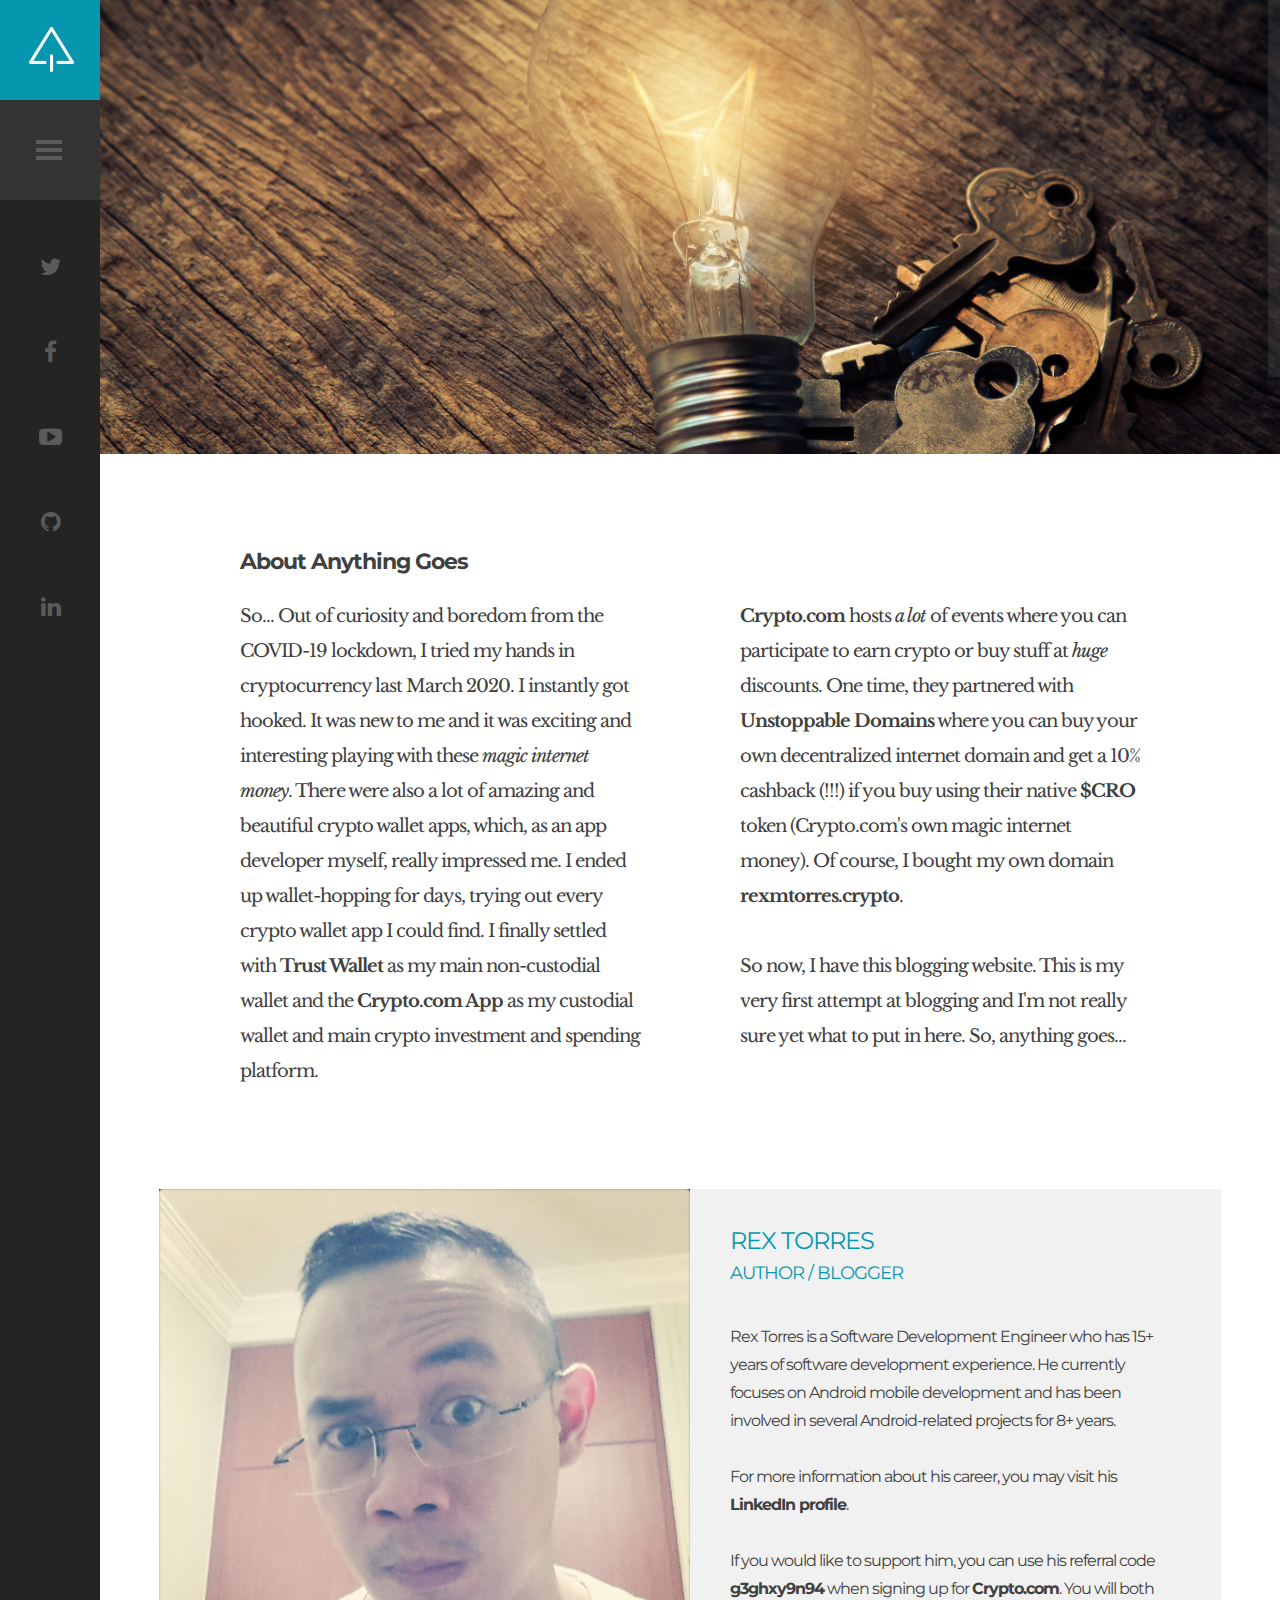
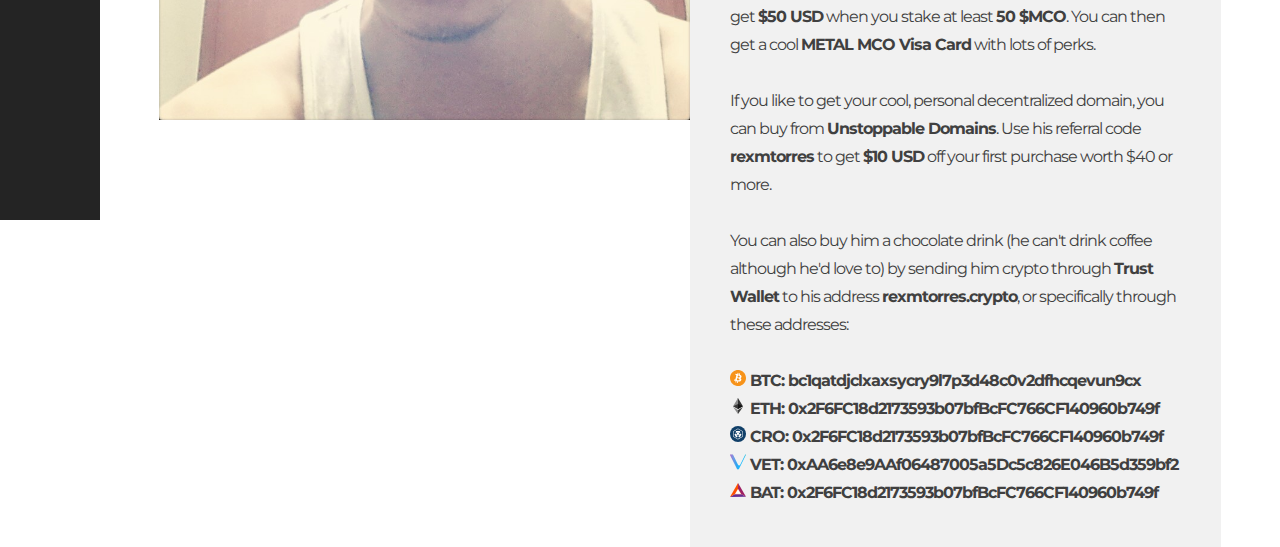
<file: Suppablog-colorlib/Suppablog HTML/about.html>
<!DOCTYPE HTML>
<html lang="en-US">
    <head>
        <title>Anything Goes .. In Rex's Life</title>
        <meta http-equiv="Content-Type" content="text/html; charset=UTF-8">
        <meta name="description" content="Template by Colorlib" />
        <meta name="keywords" content="HTML, CSS, JavaScript, PHP" />
        <meta name="author" content="Colorlib" />
        <meta name="viewport" content="width=device-width, initial-scale=1, maximum-scale=1">

        <link rel="shortcut icon" href="images/favicon.png" />
        <link href='http://fonts.googleapis.com/css?family=Montserrat:400,700%7CLibre+Baskerville:400,400italic,700' rel='stylesheet' type='text/css'>
        <link rel="stylesheet" type="text/css"  href='css/clear.css' />
        <link rel="stylesheet" type="text/css"  href='css/common.css' />
        <link rel="stylesheet" type="text/css"  href='css/font-awesome.min.css' />
        <link rel="stylesheet" type="text/css"  href='css/carouFredSel.css' />
        <link rel="stylesheet" type="text/css"  href='css/sm-clean.css' />
        <link rel="stylesheet" type="text/css"  href='style.css' />

        <!--[if lt IE 9]>
                <script src="js/html5.js"></script>
        <![endif]-->

    </head>

    <body class="about page page-template-default">

        <!-- Preloader Gif -->
        <table class="doc-loader">
            <tbody>
                <tr>
                    <td>
                        <img src="images/ajax-document-loader.gif" alt="Loading...">
                    </td>
                </tr>
            </tbody>
        </table>

        <!-- Left Sidebar -->
        <div id="sidebar" class="sidebar">
            <div class="menu-left-part">
                <div class="search-holder">
                    <label>
                        <input type="search" class="search-field" placeholder="Type here to search..." value="" name="s" title="Search for:">
                    </label>
                </div>
                <div class="site-info-holder">
                    <div class="site-title">Anything Goes</div>
                    <p class="site-description">
                        This is my very first attempt at blogging.  I'm not really sure yet what to put in here.  So, anything goes...
                    </p>
                </div>
                <nav id="header-main-menu">
                    <ul class="main-menu sm sm-clean">
                        <li><a href="index.html">Home</a></li>
                        <li><a href="#" class="current">About</a></li>
                        <li><a href="scroll.html">Blog Entries</a></li>
                        <li><a href="contact.html">Contact</a></li>
                    </ul>
                </nav>
                <footer>
                    <div class="footer-info">
                        © 2018 SUPPABLOG HTML TEMPLATE. <br> CRAFTED WITH <i class="fa fa-heart"></i> BY <a href="https://colorlib.com">COLORLIB</a>. 
                    </div>
                </footer>
            </div>
            <div class="menu-right-part">
                <div class="logo-holder">
                    <a href="index.html">
                        <img src="images/logo.png" alt="Suppablog WP">
                    </a>
                </div>
                <div class="toggle-holder">
                    <div id="toggle">
                        <div class="menu-line"></div>
                    </div>
                </div>
                <div class="social-holder">
                    <div class="social-list">
                        <a href="https://twitter.com/rainai2k11"><i class="fa fa-twitter"></i></a>
                        <a href="https://www.facebook.com/rexmtorres/"><i class="fa fa-facebook"></i></a>
                        <a href="https://www.youtube.com/c/RexTorres/featured?view_as=subscriber"><i class="fa fa-youtube-play"></i></a>
                        <a href="https://github.com/rexmtorres"><i class="fa fa-github"></i></a>
                        <a href="https://www.linkedin.com/in/rex-torres-8118311/"><i class="fa fa-linkedin"></i></a>
                        <!-- <a href="#"><i class="fa fa-rss"></i></a> -->
                    </div>
                </div>
                <div class="fixed scroll-top"><i class="fa fa-caret-square-o-up" aria-hidden="true"></i></div>
            </div>
            <div class="clear"></div>
        </div>

        <!-- About Content -->
        <div id="content" class="site-content">

            <div class="page-header-image relative">
                <img src="demo-images/header-light-bulb-and-keys-on-table-347226.jpg" alt="Photo by Aphiwat chuangchoem from Pexels (https://www.pexels.com/photo/light-bulb-and-keys-on-table-347226/?utm_content=attributionCopyText&utm_medium=referral&utm_source=pexels)">
            </div>


            <article>
                <div class="content-1070 center-relative entry-content">
                    <div class="content-900 center-relative">
                        <h1 class="entry-title">About Anything Goes</h1>
                        <div class="one_half ">
                            <p>So...  Out of curiosity and boredom from the COVID-19 lockdown, I tried my hands in cryptocurrency last March 2020.  I instantly got hooked.  It was new to me and it was exciting and interesting playing with these <i>magic internet money</i>.  There were also a lot of amazing and beautiful crypto wallet apps, which, as an app developer myself, really impressed me.  I ended up wallet-hopping for days, trying out every crypto wallet app I could find.  I finally settled with <b><a href="https://share.trustwallet.com/igUDVzh">Trust Wallet</a></b> as my main non-custodial wallet and the <b><a href="https://platinum.crypto.com/r/g3ghxy9n94">Crypto.com App</a></b> as my custodial wallet and main crypto investment and spending platform.</p>
                        </div>
                        <div class="one_half last">
                            <p><b><a href="https://platinum.crypto.com/r/g3ghxy9n94">Crypto.com</a></b> hosts <i>a lot</i> of events where you can participate to earn crypto or buy stuff at <i>huge</i> discounts.  One time, they partnered with <b><a href="https://unstoppabledomains.com/r/rexmtorres">Unstoppable Domains</a></b> where you can buy your own decentralized internet domain and get a 10% cashback (!!!) if you buy using their native <b>$CRO</b> token (Crypto.com's own magic internet money).  Of course, I bought my own domain <b><a href="https://cloudflare-ipfs.com/ipfs/QmUepdYDnBAGWtbxSGCo7j3GisGd9b465H8qRxrzKphLRG/">rexmtorres.crypto</a></b>.</p>
                            <br>
                            <p>So now, I have this blogging website.  This is my very first attempt at blogging and I'm not really sure yet what to put in here.  So, anything goes...</p>
                        </div>
                        <div class="clear"></div>
                        <br>
                        <br>
                        <div class="clear"></div>
                    </div>
                    <div class="page-full-width ">
                        <div class="team-holder ">
                            <div class="member relative one ">
                                <img src="demo-images/profile_01.png" alt="">
                                <div class="member-info">
                                    <div class="member-name">REX TORRES</div>
                                    <div class="member-position">AUTHOR / BLOGGER</div>
                                    <div class="member-content">
                                        <p>Rex Torres is a Software Development Engineer who has 15+ years of software development experience.  He currently focuses on Android mobile development and has been involved in several Android-related projects for 8+ years.</p>
                                        <br>
                                        <p>For more information about his career, you may visit his <b><a href="https://www.linkedin.com/in/rex-torres-8118311/">LinkedIn profile</a></b>.</p>
                                        <br>
                                        <p>If you would like to support him, you can use his referral code <b>g3ghxy9n94</b> when signing up for <b><a href="https://platinum.crypto.com/r/g3ghxy9n94">Crypto.com</a></b>.  You will both get <b>$50 USD</b> when you stake at least <b>50 $MCO</b>.  You can then get a cool <b><a href="https://crypto.com/en/cards.html#compare-cards">METAL MCO Visa Card</a></b> with lots of perks.</p>
                                        <br>
                                        <p>If you like to get your cool, personal decentralized domain, you can buy from <b><a href="https://unstoppabledomains.com/r/rexmtorres">Unstoppable Domains</a></b>.  Use his referral code <b>rexmtorres</b> to get <b>$10 USD</b> off your first purchase worth $40 or more.</p>
                                        <br>
                                        <p>You can also buy him a chocolate drink (he can't drink coffee although he'd love to) by sending him crypto through <b><a href="https://share.trustwallet.com/igUDVzh">Trust Wallet</a></b> to his address <b>rexmtorres.crypto</b>, or specifically through these addresses:</p>
                                        <br>
                                        <b>
                                            <ul style="list-style: none;">
                                                <li><img src="demo-images/cryptologos/bitcoin-btc-logo.svg" style="width: 16px; height: 16px;"> BTC: bc1qatdjclxaxsycry9l7p3d48c0v2dfhcqevun9cx</li>
                                                <li><img src="demo-images/cryptologos/ethereum-eth-logo.svg" style="width: 16px; height: 16px;"> ETH: 0x2F6FC18d2173593b07bfBcFC766CF140960b749f</li>
                                                <li><img src="demo-images/cryptologos/crypto-com-mco-logo.svg" style="width: 16px; height: 16px;"> CRO: 0x2F6FC18d2173593b07bfBcFC766CF140960b749f</li>
                                                <li><img src="demo-images/cryptologos/vechain-vet-logo.svg" style="width: 16px; height: 16px;"> VET: 0xAA6e8e9AAf06487005a5Dc5c826E046B5d359bf2</li>
                                                <li><img src="demo-images/cryptologos/basic-attention-token-bat-logo.svg" style="width: 16px; height: 16px;"> BAT: 0x2F6FC18d2173593b07bfBcFC766CF140960b749f</li>
                                            </ul>
                                        </b>
                                    </div>
                                </div>
                            </div>
                        </div>
                        <div class="clear"></div>
                    </div>
                </div>
            </article>
        </div>



        <!--Load JavaScript-->
        <script type="text/javascript" src="js/jquery.js"></script>
        <script type='text/javascript' src='js/imagesloaded.pkgd.js'></script>
        <script type='text/javascript' src='js/jquery.nicescroll.min.js'></script>
        <script type='text/javascript' src='js/jquery.smartmenus.min.js'></script>
        <script type='text/javascript' src='js/jquery.carouFredSel-6.0.0-packed.js'></script>
        <script type='text/javascript' src='js/jquery.mousewheel.min.js'></script>
        <script type='text/javascript' src='js/jquery.touchSwipe.min.js'></script>
        <script type='text/javascript' src='js/jquery.easing.1.3.js'></script>
        <script type='text/javascript' src='js/main.js'></script>
    </body>
</html>
</file>
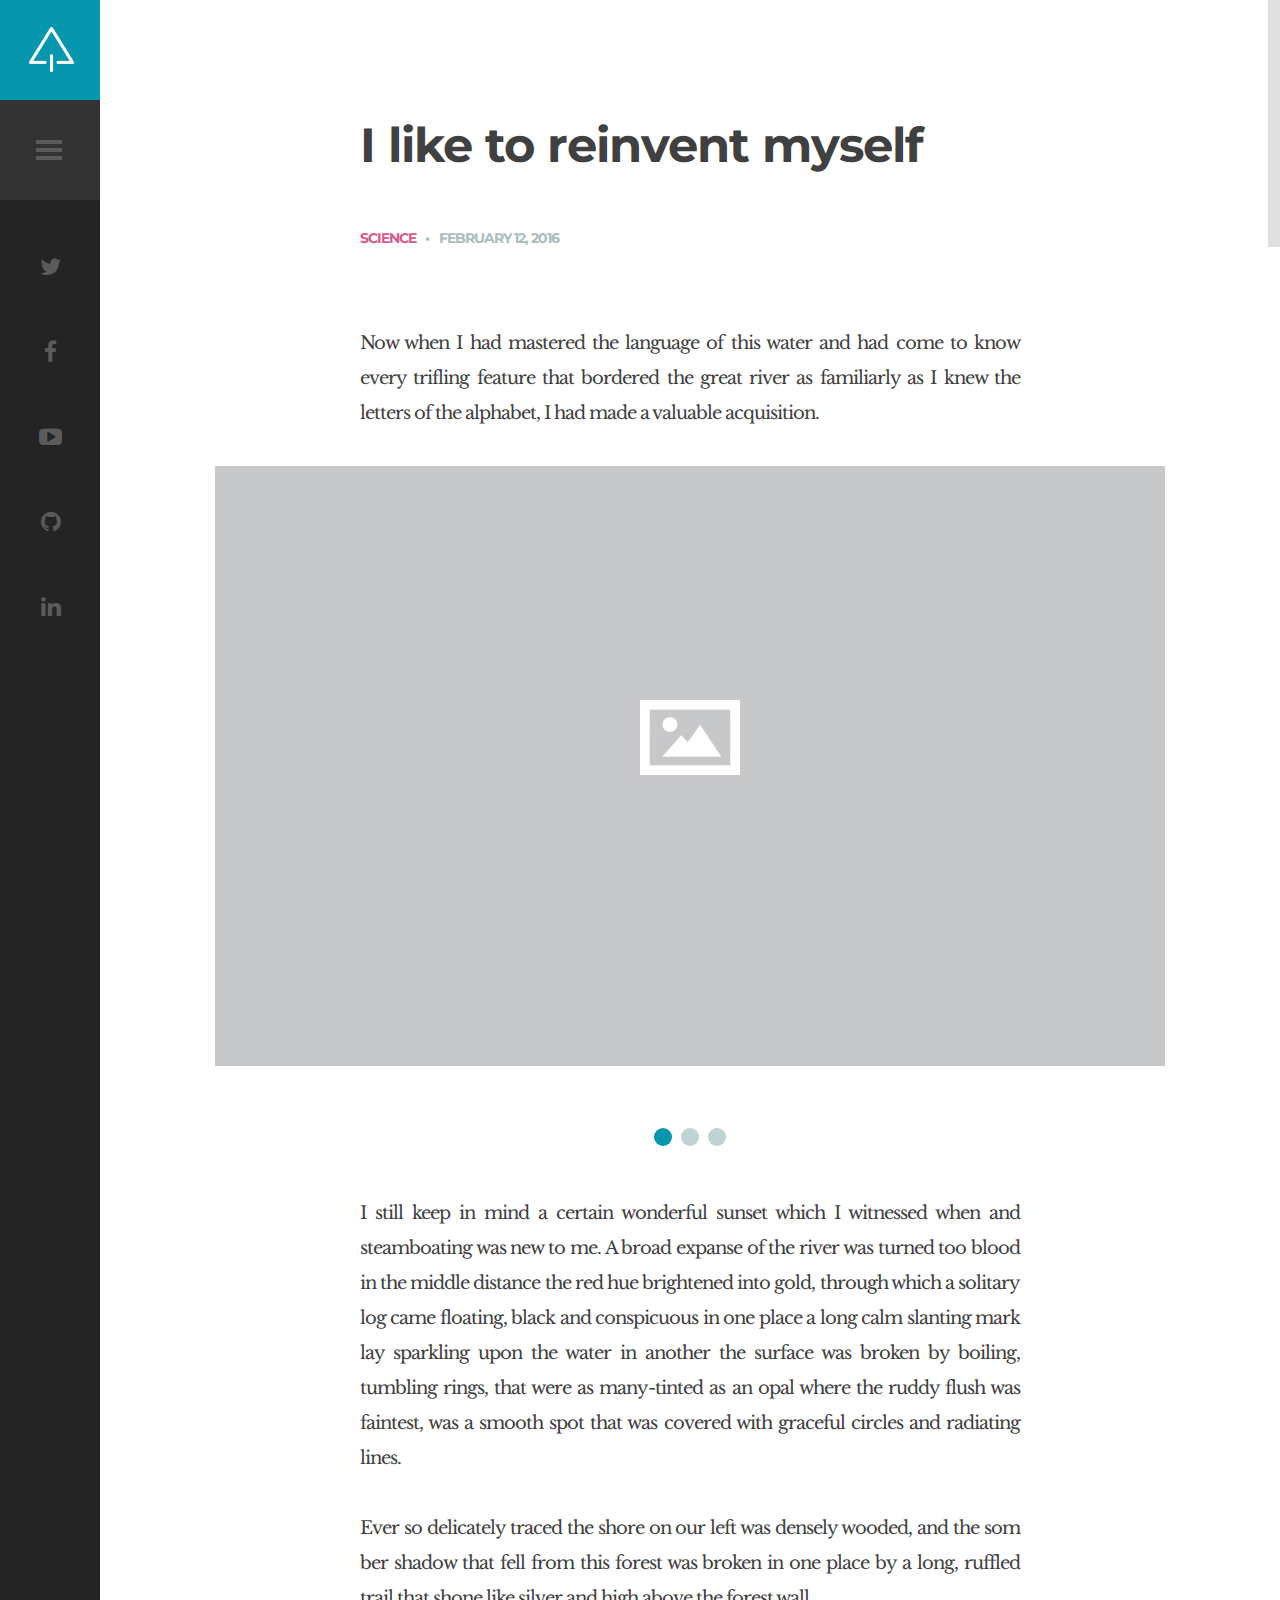
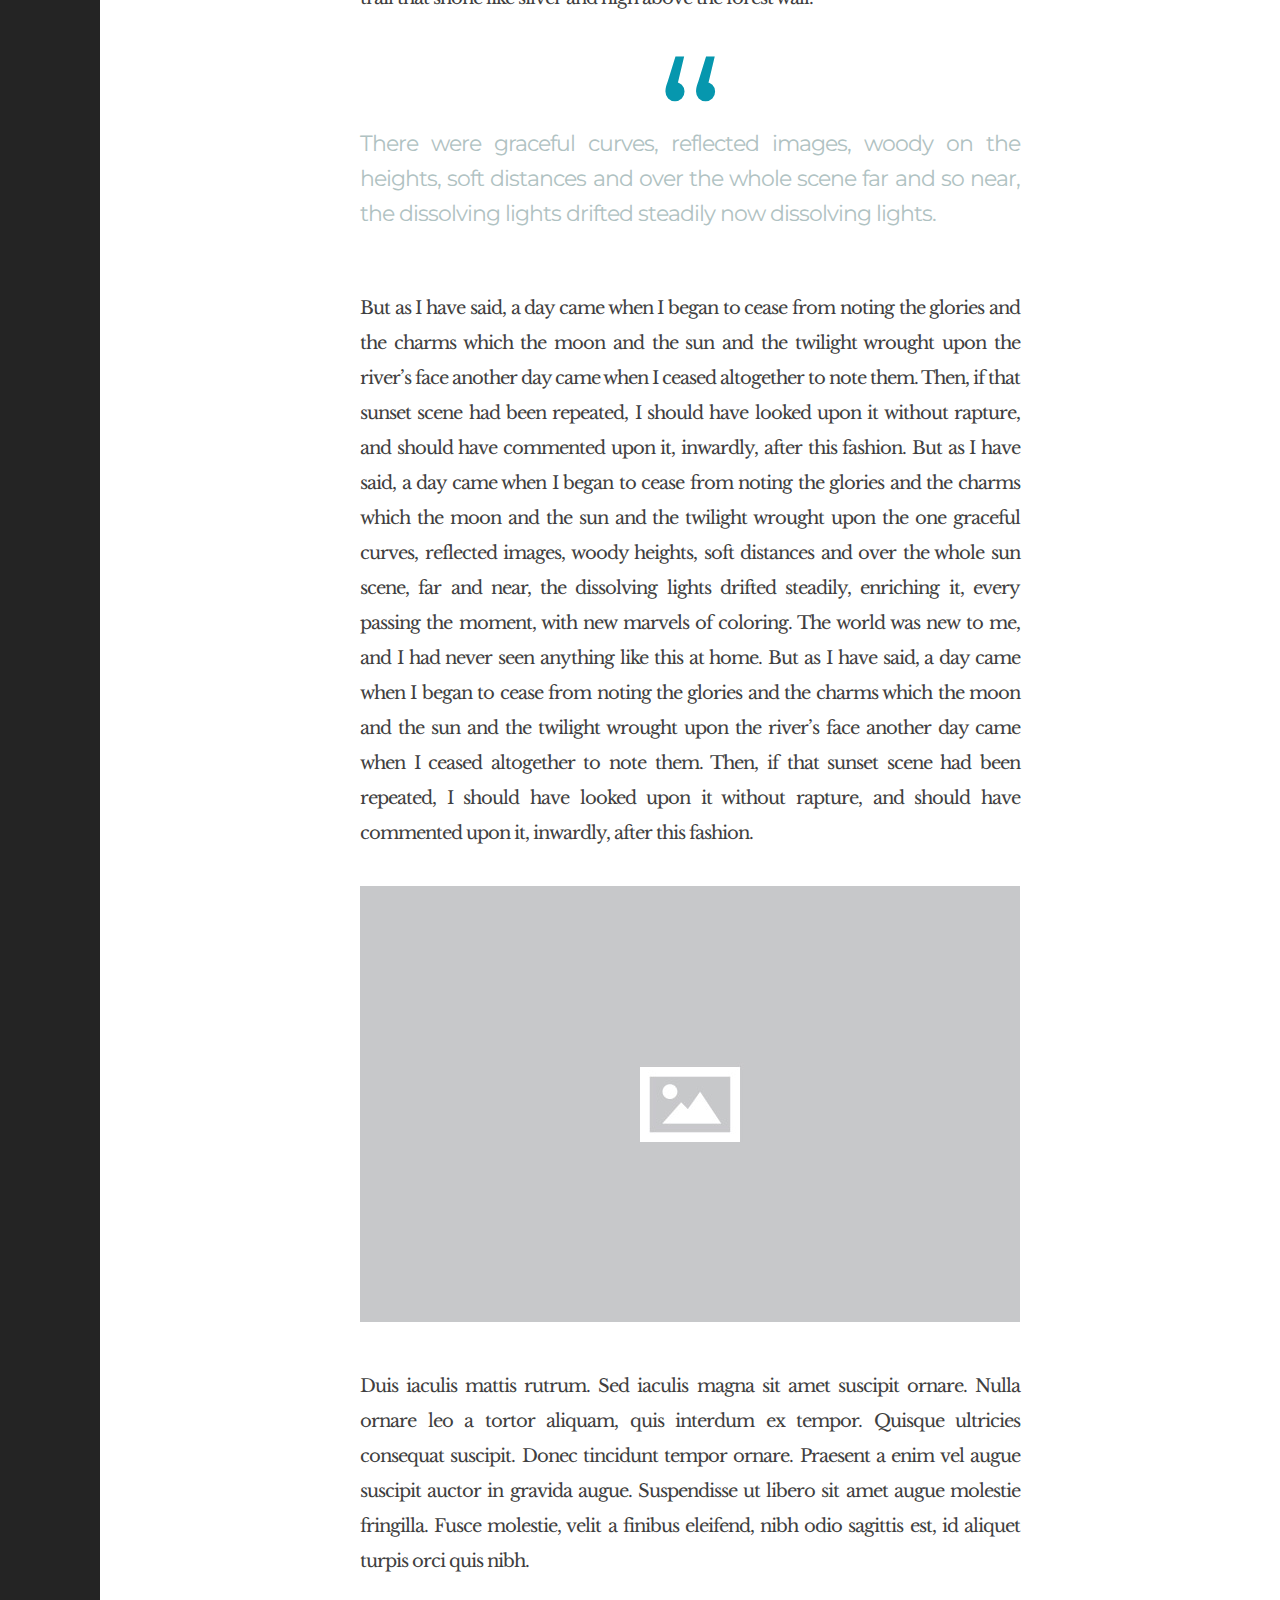
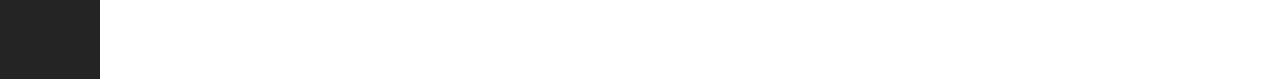
<file: Suppablog-colorlib/Suppablog HTML/single.html>
<!DOCTYPE HTML>
<html lang="en-US">
    <head>
        <title>Anything Goes .. In Rex's Life</title>
        <meta http-equiv="Content-Type" content="text/html; charset=UTF-8">
        <meta name="description" content="Template by Colorlib" />
        <meta name="keywords" content="HTML, CSS, JavaScript, PHP" />
        <meta name="author" content="Colorlib" />
        <meta name="viewport" content="width=device-width, initial-scale=1, maximum-scale=1">

        <link rel="shortcut icon" href="images/favicon.png" />
        <link href='http://fonts.googleapis.com/css?family=Montserrat:400,700%7CLibre+Baskerville:400,400italic,700' rel='stylesheet' type='text/css'>
        <link rel="stylesheet" type="text/css"  href='css/clear.css' />
        <link rel="stylesheet" type="text/css"  href='css/common.css' />
        <link rel="stylesheet" type="text/css"  href='css/font-awesome.min.css' />
        <link rel="stylesheet" type="text/css"  href='css/carouFredSel.css' />
        <link rel="stylesheet" type="text/css"  href='css/sm-clean.css' />
        <link rel="stylesheet" type="text/css"  href='style.css' />

        <!--[if lt IE 9]>
                <script src="js/html5.js"></script>
        <![endif]-->

    </head>


    <body class="single-post">

        <!-- Preloader Gif -->
        <table class="doc-loader">
            <tbody>
                <tr>
                    <td>
                        <img src="images/ajax-document-loader.gif" alt="Loading...">
                    </td>
                </tr>
            </tbody>
        </table>

        <!-- Left Sidebar -->
        <div id="sidebar" class="sidebar">
            <div class="menu-left-part">
                <div class="search-holder">
                    <label>
                        <input type="search" class="search-field" placeholder="Type here to search..." value="" name="s" title="Search for:">
                    </label>
                </div>
                <div class="site-info-holder">
                    <h1 class="site-title">Anything Goes</h1>
                    <p class="site-description">
                        This is my very first attempt at blogging.  I'm not really sure yet what to put in here.  So, anything goes...
                    </p>
                </div>
                <nav id="header-main-menu">
                    <ul class="main-menu sm sm-clean">
                        <li><a href="#" class="current">Home</a></li>
                        <li><a href="about.html">About</a></li>
                        <li><a href="scroll.html">Blog Entries</a></li>
                        <li><a href="contact.html">Contact</a></li>
                    </ul>
                </nav>
                <footer>
                    <div class="footer-info">
                        © 2018 SUPPABLOG HTML TEMPLATE. <br> CRAFTED WITH <i class="fa fa-heart"></i> BY <a href="https://colorlib.com">COLORLIB</a>.
                    </div>
                </footer>
            </div>
            <div class="menu-right-part">
                <div class="logo-holder">
                    <a href="index.html">
                        <img src="images/logo.png" alt="Suppablog WP">
                    </a>
                </div>
                <div class="toggle-holder">
                    <div id="toggle">
                        <div class="menu-line"></div>
                    </div>
                </div>
                <div class="social-holder">
                    <div class="social-list">
                        <a href="https://twitter.com/rainai2k11"><i class="fa fa-twitter"></i></a>
                        <a href="https://www.facebook.com/rexmtorres/"><i class="fa fa-facebook"></i></a>
                        <a href="https://www.youtube.com/c/RexTorres/featured?view_as=subscriber"><i class="fa fa-youtube-play"></i></a>
                        <a href="https://github.com/rexmtorres"><i class="fa fa-github"></i></a>
                        <a href="https://www.linkedin.com/in/rex-torres-8118311/"><i class="fa fa-linkedin"></i></a>
                        <!-- <a href="#"><i class="fa fa-rss"></i></a> -->
                    </div>
                </div>
                <div class="fixed scroll-top"><i class="fa fa-caret-square-o-up" aria-hidden="true"></i></div>
            </div>
            <div class="clear"></div>
        </div>

        <!-- Single Content -->
        <div id="content" class="site-content center-relative">
            <div class="single-post-wrapper content-1070 center-relative">

                <article class="center-relative">
                    <h1 class="entry-title">
                        I like to reinvent myself
                    </h1>
                    <div class="post-info content-660 center-relative">
                        <div class="cat-links">
                            <ul>
                                <li><a href="#">Science</a></li>
                            </ul>
                        </div>
                        <div class="entry-date published">February 12, 2016</div>
                        <div class="clear"></div>
                    </div>

                    <div class="entry-content">
                        <div class="content-wrap content-660 center-relative">
                            <p>Now when I had mastered the language of this water and had come to know every trifling feature that bordered the great river as familiarly as I knew the letters of the alphabet, I had made a valuable acquisition.</p>
                            <br>
                            <div class="clear"></div>
                        </div>
                        <div class="post-full-width">
                            <script>
                                var slider1_speed = "500";
                                var slider1_auto = "true";
                                var slider1_pagination = "true";
                                var slider1_hover = "true";
                            </script>
                            <div class="image-slider-wrapper">
                                <div class="caroufredsel_wrapper">
                                    <ul id="slider1" class="image-slider slides center-text">
                                        <li><img src="demo-images/01_blogpost_galery.jpg" alt=""></li>
                                        <li><img src="demo-images/02_blogpost_galery.jpg" alt=""></li>
                                        <li><img src="demo-images/03_blogpost_galery.jpg" alt=""></li>
                                    </ul>
                                </div>
                                <div class="slider1_pagination carousel_pagination left"></div>
                                <div class="clear"></div>
                            </div>
                            <div class="clear"></div>
                        </div>
                        <div class="content-wrap content-660 center-relative ">
                            <p>I still keep in mind a certain wonderful sunset which I witnessed when and steamboating was new to me. A broad expanse of the river was turned too blood in the middle distance the red hue brightened into gold, through which a solitary log came floating, black and conspicuous in one place a long calm slanting mark lay sparkling upon the water in another the surface was broken by boiling, tumbling rings, that were as many-tinted as an opal where the ruddy flush was faintest, was a smooth spot that was covered with graceful circles and radiating lines.</p>
                            <br>
                            <p class="wrap-blockquote">Ever so delicately traced the shore on our left was densely wooded, and the som ber shadow that fell from this forest was broken in one place by a long, ruffled trail that shone like silver and high above the forest wall.</p>
                            <blockquote class="inline-blockquote">
                                <p>There were graceful curves, reflected images, woody on the heights, soft distances and over the whole scene far and so near, the dissolving lights drifted steadily now dissolving lights.</p>
                            </blockquote>
                            <p class="wrap-blockquote">But as I have said, a day came when I began to cease from noting the glories and the charms which the moon and the sun and the twilight wrought upon the river’s face another day came when I ceased altogether to note them. Then, if that sunset scene had been repeated, I should have looked upon it without rapture, and should have commented upon it, inwardly, after this fashion. But as I have said, a day came when I began to cease from noting the glories and the charms which the moon and the sun and the twilight wrought upon the one graceful curves, reflected images, woody heights, soft distances and over the whole sun scene, far and near, the dissolving lights drifted steadily, enriching it, every passing the moment, with new marvels of coloring. The world was new to me, and I had never seen anything like this at home. But as I have said, a day came when I began to cease from noting the glories and the charms which the moon and the sun and the twilight wrought upon the river’s face another day came when I ceased altogether to note them. Then, if that sunset scene had been repeated, I should have looked upon it without rapture, and should have commented upon it, inwardly, after this fashion.</p>
                            <br>
                            <br>
                            <img src="demo-images/one_drop_post_image02.jpg" alt="">
                            <br>
                            <br>
                            <p>Duis iaculis mattis rutrum. Sed iaculis magna sit amet suscipit ornare. Nulla ornare leo a tortor aliquam, quis interdum ex tempor. Quisque ultricies consequat suscipit. Donec tincidunt tempor ornare. Praesent a enim vel augue suscipit auctor in gravida augue. Suspendisse ut libero sit amet augue molestie fringilla. Fusce molestie, velit a finibus eleifend, nibh odio sagittis est, id aliquet turpis orci quis nibh.</p>
                        </div>
                    </div>
                    <div class="clear"></div>
                </article>
            </div>
        </div>



        <!--Load JavaScript-->
        <script type="text/javascript" src="js/jquery.js"></script>
        <script type='text/javascript' src='js/imagesloaded.pkgd.js'></script>
        <script type='text/javascript' src='js/jquery.nicescroll.min.js'></script>
        <script type='text/javascript' src='js/jquery.smartmenus.min.js'></script>
        <script type='text/javascript' src='js/jquery.carouFredSel-6.0.0-packed.js'></script>
        <script type='text/javascript' src='js/jquery.mousewheel.min.js'></script>
        <script type='text/javascript' src='js/jquery.touchSwipe.min.js'></script>
        <script type='text/javascript' src='js/jquery.easing.1.3.js'></script>
        <script type='text/javascript' src='js/main.js'></script>
    </body>
</html>
</file>
<file: Suppablog-colorlib/Suppablog HTML/css/clear.css>
html, body, div, span, object, iframe,
h1, h2, h3, h4, h5, h6, p, blockquote, pre,
abbr, address, cite, code,
del, dfn, em, img, ins, kbd, q, samp,
small, strong, sub, sup, var,
b, i, ol, ul, li,
fieldset, form, label, legend,
table, caption, tbody, tfoot, thead, tr, th, td,
article, aside, canvas, details, figcaption, figure, 
footer, header, hgroup, menu, nav, section, summary,
time, mark, audio, video {
    margin:0;
    padding:0;
    border:0;
    outline: none;
    font-size:100%;
    vertical-align:baseline;
    background:transparent;
}

body {
    line-height:1;
}

article,aside,details,figcaption,figure,
footer,header,hgroup,menu,nav,section { 
    display:block;
}

nav ul,ul,ol {
    list-style:none;
}

blockquote, q {
    quotes:none;
}

blockquote:before, blockquote:after,
q:before, q:after {
    content:'';
    content:none;
}

a {
    margin:0;
    padding:0;
    font-size:100%;
	outline: none;
    vertical-align:baseline;
    background:transparent;
}

ins {
    background-color:#ff9;
    color:#000;
    text-decoration:none;
}

mark {
    background-color:#ff9;
    color:#000; 
    font-style:italic;
    font-weight:bold;
}

del {
    text-decoration: line-through;
}

abbr[title], dfn[title] {
    border-bottom:1px dotted;
    cursor:help;
}

table {
    border-collapse:collapse;
    border-spacing:0;
}

hr {
    display:block;
    height:1px;
    border:0;   
    border-top:1px solid #cccccc;
    margin:1em 0;
    padding:0;
}

input, select {
    vertical-align:middle;
}

input:focus, textarea:focus
{
    outline: none;
}
</file>
<file: Suppablog-colorlib/Suppablog HTML/css/common.css>
.block
{
    display: block;
}
.hidden
{
    display: none;
}
.clear
{
    clear: both;
}
.left
{
    float: left;
}
.right
{
    float: right;
}
.line-height
{
    line-height: 0;
}
.clear-right
{
    clear: right;
}
.clear-left
{
    clear: left;
}
.center-relative
{
    margin-left: auto;
    margin-right: auto;
}
.center-absolute
{
    left: 50%;
}
.center-text
{
    text-align: center !important;
}
.text-left
{
    text-align: left;
}
.text-right
{
    text-align: right;
}
.absolute
{
    position: absolute;
}
.fixed
{
    position: fixed;
}
.relative
{
    position: relative;
}
.sticky
{
    height: auto;
}
.margin-0, .margin-0 img
{
    margin: 0 !important;
    line-height: 0;
}
.top-0
{
    margin-top: 0 !important;
}
.top-5
{
    margin-top: 5px !important;	
}
.top-10
{
    margin-top: 10px;	
}
.top-15
{
    margin-top: 15px;	
}
.top-20
{
    margin-top: 20px;
}
.top-25
{
    margin-top: 25px;	
}
.top-30
{
    margin-top: 30px;	
}
.top-50
{
    margin-top: 50px;	
}
.top-60
{
    margin-top: 60px;	
}
.top-70
{
    margin-top: 70px;	
}
.top-75
{
    margin-top: 75px;	
}
.top-80
{
    margin-top: 80px;
}
.top-100
{
    margin-top: 100px;	
}
.top-105
{
    margin-top: 105px;	
}
.top-120
{
    margin-top: 120px;
}
.top-150
{
    margin-top: 150px;	
}
.top-200
{
    margin-top: 200px;	
}
.top-negative-30
{
    margin-top: -30px;
}
.left-35
{
    margin-left:35px;
}
.right-35
{
    margin-right:35px;
}
.bottom-0
{
    margin-bottom: 0 !important;
}
.bottom-10
{
    margin-bottom: 10px !important;
}
.bottom-20
{
    margin-bottom: 20px !important;
}
.bottom-25
{
    margin-bottom: 25px !important;
}
.bottom-30
{
    margin-bottom: 30px !important;
}
.bottom-50
{
    margin-bottom: 50px !important;
}
.bottom-100
{
    margin-bottom: 100px !important;
}
.bottom-150
{
    margin-bottom: 150px !important;
}
.bottom-200
{
    margin-bottom: 200px !important;
}
.width-25
{
    width: 25%;
}
.width-50
{
    width: 50%;
}
.width-75
{
    width: 75%;
}
.width-85
{
    width: 85%;
}
.width-100
{
    width: 100%;
}
blockquote:before 
{
    content: '\201C';
    font-size: 180px;
    line-height: 0;
    font-family: 'Montserrat', sans-serif, Arial;
    vertical-align: -65px;
    color: #0697ae;
    text-align: center;
    display: block;
}
blockquote
{
    margin-top: 110px;
    margin-bottom: 60px;
    font-family: 'Montserrat', sans-serif, Arial;
    font-size: 22px;
    line-height: 35px;
    color: #b0c2c2;
}
blockquote.inline-blockquote
{
    width: 395px;
    float: left;
    margin-left: -170px;
    margin-right: 70px;
}
.wrap-blockquote
{
    display: inline;
}
address
{
    font-size: 32px;
    line-height: 50px;
    font-style: normal;
}
iframe
{
    width: 100%;
}
a.button
{
    display: inline-block;
    border: 3px solid;
    text-align: center;
    padding: 15px 40px;
    cursor: pointer;
    margin-bottom: 25px;
    vertical-align: middle;
    text-decoration: none;
}
a.button:active
{
    position: relative;
    top: 1px;	
}
h1,h2,h3,h4,h5,h6
{
    padding: 20px 0;
}
h1
{
    font-size: 38px;
    line-height: 38px;    
}
h2
{
    font-size: 34px;    
    line-height: 34px;    
}
h3
{
    font-size: 32px;  
    line-height: 32px;    
}
h4
{
    font-size: 30px;    
}
h5
{
    font-size: 28px;   
}
h6
{
    font-size: 26px;    
}
em
{
    font-style: italic;
}
ol
{
    list-style-type: decimal;
}
pre
{
    word-wrap: break-word;
}
.single-content table, .single-content th, .single-content td, .page-content table, .page-content th, .page-content td
{
    border:1px solid black;
    padding: 10px;
    vertical-align: middle;
}
sup
{
    vertical-align: super;
    font-size: smaller;
}
sub
{
    vertical-align: sub;
    font-size: smaller;
}
.single-content ol
{
    display: block;
    list-style-type: decimal;
    margin: 0 0 14px 17px;
}
.single-content ul
{
    display: block;
    list-style-type: disc;
    margin: 0 0 14px 17px;
}

/* COLUMNS */

.one,  .one_half,  .one_third,  .two_third,  .three_fourth, 
.one_fourth{
    margin-right: 100px;
    float: left;
    position: relative;
    margin-bottom: 30px;
}

.last{
    margin-right: 0 !important;
    clear: right;
}

.one{
    float: none;
    display: block;
    clear: both;
    margin-right: 0;
}

.one_half{
    width: 400px;    
}

.one_third{
    width: 233px;
}

.two_third{
    width: 566px;
}

.one_fourth{
    width: 150px;
}

.three_fourth{
    width: 650px;
}

.one img,  .one_half img,  .one_third img,  .two_third img, 
.three_fourth img,  .one_fourth img{
    max-width: 100%;
    height: auto;
    max-height: 100%;
    width: auto;	
}

.team-holder .one
{
    margin: 0;
}

.team-holder .one_half
{
    width: 50%;
    width: calc(100% / 2);   
    margin: 0;
}

.team-holder .one_third
{
    width: 33%;
    width: calc(100% / 3);
    margin: 0;
}

.team-holder .one_fourth
{
    width: 25%;
    width: calc(100% / 4);   
    margin: 0;    
}

/* MENU */

/* Mobile first layout SmartMenus Core CSS (it's not recommended editing these rules)
   You need this once per page no matter how many menu trees or different themes you use.
-------------------------------------------------------------------------------------------*/

.sm,.sm ul,.sm li{display:block;list-style:none;margin:0;padding:0;line-height:normal;direction:ltr;-webkit-tap-highlight-color:rgba(0,0,0,0);}
.sm-rtl,.sm-rtl ul,.sm-rtl li{direction:rtl;text-align:right;}
.sm>li>h1,.sm>li>h2,.sm>li>h3,.sm>li>h4,.sm>li>h5,.sm>li>h6{margin:0;padding:0;}
.sm ul{display:none;}
.sm li,.sm a{position:relative;}
.sm a{display:block;}
.sm a.disabled{cursor:not-allowed;}
.sm:after{content:"\00a0";display:block;height:0;font:0px/0 serif;clear:both;visibility:hidden;overflow:hidden;}
.sm,.sm *,.sm *:before,.sm *:after{-moz-box-sizing:border-box;-webkit-box-sizing:border-box;box-sizing:border-box;}




/* WP DEFAULT CLASSES */

.alignnone {
    margin: 5px 20px 20px 0;
}

.aligncenter,
div.aligncenter {
    display: block;
    margin: 5px auto 5px auto;
}

.alignright {
    float:right;
    margin: 5px 0 20px 20px;
}

.alignleft {
    float: left;
    margin: 5px 20px 20px 0;
}

.aligncenter {
    display: block;
    margin: 5px auto 5px auto;
}

a img.alignright {
    float: right;
    margin: 5px 0 20px 20px;
}

a img.alignnone {
    margin: 20px 0px;
}

a img.alignleft {
    float: left;
    margin: 5px 20px 20px 0;
}

a img.aligncenter {
    display: block;
    margin-left: auto;
    margin-right: auto
}

.wp-caption {
    max-width: 100%;
    text-align: center;
    font-family: 'Montserrat', sans-serif, Arial;
}

.wp-caption.alignnone {
    margin: 20px 0px;
}

.wp-caption.alignleft {
    margin: 5px 20px 20px 0;
    text-align: left;
}

.wp-caption.alignright {
    margin: 5px 0 20px 20px;
    text-align: right;
}

.wp-caption img {
    width: auto;
    height: auto;
    max-width: 100%;
    max-height: 100%;
}

.wp-caption p.wp-caption-text {
    font-size: 18px;
    margin-bottom: 50px;
    padding: 5px 50px;
    background-color: #8f939e;
    display: inline-block;
    color: #fff;
}
.gallery-caption
{
    font-size: 100%;
}
.bypostauthor
{
    font-size: 100%;
}
/* Text meant only for screen readers. */
.screen-reader-text {
    clip: rect(1px, 1px, 1px, 1px);
    position: absolute !important;
    height: 1px;
    width: 1px;
    overflow: hidden;
}

.screen-reader-text:focus {
    background-color: #f1f1f1;
    border-radius: 3px;
    box-shadow: 0 0 2px 2px rgba(0, 0, 0, 0.6);
    clip: auto !important;
    color: #21759b;
    display: block;
    font-size: 14px;
    font-size: 0.875rem;
    font-weight: bold;
    height: auto;
    left: 5px;
    line-height: normal;
    padding: 15px 23px 14px;
    text-decoration: none;
    top: 5px;
    width: auto;
    z-index: 100000; /* Above WP toolbar. */
}



.cbp-bislideshow {
    list-style: none;
    width: 100%;
    height: 100%;
    position: fixed;
    top: 0;
    left: 0;
    z-index: -1;
    padding: 0;
    margin: 0;
}

.cbp-bislideshow li {
    position: absolute;
    width: 100%;
    height: 100%;
    top: 0;
    left: 0;
    opacity: 0;
    -webkit-transition: opacity 1s;
    -moz-transition: opacity 1s;
    -ms-transition: opacity 1s;
    -o-transition: opacity 1s;
    transition: opacity 1s;
}


/* If background-size supported we'll add the images to the background of the li */

.backgroundsize .cbp-bislideshow li {
    -webkit-background-size: cover;
    -moz-background-size: cover;
    background-size: cover;
    background-position: center center;
}

/* ...and hide the images */
.backgroundsize .cbp-bislideshow li img {
    display: none;
}

.cbp-bislideshow li img {
    display: block;
    width: 100%;
}

.cbp-bicontrols {
    position: fixed;
    width: 300px;
    height: 100px;
    margin: -50px 0 0 -150px;
    bottom: 0;
    right: 0;
}

.cbp-bicontrols span {
    float: left;
    width: 100px;
    height: 100px;
    position: relative;
    cursor: pointer;
    display: inline-block;
    font: normal normal normal 14px/1 FontAwesome;
    font-size: inherit;
    text-rendering: auto;
    -webkit-font-smoothing: antialiased;
    -moz-osx-font-smoothing: grayscale;
}

.cbp-bicontrols span:before {
    position: absolute;
    width: 100%;
    height: 100%;
    top: 0;
    left: 0;
    text-align: center;    
    speak: none;
    font-style: normal;
    font-weight: normal;
    font-variant: normal;
    text-transform: none;
    line-height: 100px;
    font-size: 80px;
    color: #fff;
    -webkit-font-smoothing: antialiased;
    opacity: 0.7;
}

.cbp-bicontrols span:hover:before {
    opacity: 1;
}

.cbp-bicontrols span:active:before {
    top: 2px;
}

span.cbp-biplay:before {
    content: "\f01d";
}

span.cbp-bipause:before {
    content: "\f28c";
}

span.cbp-binext:before {
    content: "\f105";
}

span.cbp-biprev:before {
    content: "\f104";
}

.cbp-bicontrols span.cbp-binext {
    float: right;
}

/* Fallback */

.no-js.no-backgroundsize .cbp-bislideshow li:first-child {
    opacity: 1;
}

.no-js.backgroundsize .cbp-bislideshow li:first-child img {
    display: block;
}
</file>
<file: Suppablog-colorlib/Suppablog HTML/css/carouFredSel.css>
.list_carousel.responsive {	
	margin-left: 0;
	width: 91%;
}
.list_carousel ul {
	margin: 0;
	padding: 0;
	list-style: none;
	display: block;
}
.list_carousel li {
	text-align: center;		
	padding: 0;
	display: block;
	float: left;
	position: relative;
}	
.list_carousel li img{
	width: 100% !important;
	height: auto !important;
	max-width: none !important;
	max-height: none !important;
}
a.image_slider_prev{background-image: url(../images/navigation_arrows_left.png); width: 105px; height: 90px; z-index: 2;}
a.image_slider_prev:hover{background-position: 0 -90px;}
a.image_slider_next{background-image: url(../images/navigation_arrows_right.png); width: 105px; height: 90px; z-index: 2;}
a.image_slider_next:hover{background-position: 0 -90px;}
.carousel_pagination {margin-top: 50px; margin-bottom: 50px; margin-left: 160px;z-index: 1;position: relative;}
.carousel_pagination a {margin: 0 0 0 9px; float: left;}
.carousel_pagination a:first-child {margin: 0;}
.carousel_pagination a {width: 18px; height: 18px; border-radius: 90%; display: block; cursor: pointer; text-indent: -9999px;}
.caroufredsel_wrapper{z-index: 1 !important; margin-top: 0 !important; margin-left: 0 !important;}
</file>
<file: Suppablog-colorlib/Suppablog HTML/css/sm-clean.css>
.sm-clean {
    background: #eeeeee;
    -webkit-border-radius: 5px;
    -moz-border-radius: 5px;
    -ms-border-radius: 5px;
    -o-border-radius: 5px;
    border-radius: 5px;
}
.sm-clean a, .sm-clean a:hover, .sm-clean a:focus, .sm-clean a:active {
    padding: 13px 20px;
    /* make room for the toggle button (sub indicator) */
    padding-right: 58px;
    font-size: 18px;
    font-weight: normal;
    line-height: 24px;
    text-decoration: none;
}
.sm-clean a.current {
    color: #d23600;
}
.sm-clean a.disabled {
    color: #bbbbbb;
}
.sm-clean a span.sub-arrow {
    position: absolute;
    top: 50%;
    margin-top: -17px;
    left: auto;
    right: -45px;
    width: 34px;
    height: 34px;
    overflow: hidden;
    font: bold 16px/34px monospace !important;
    text-align: center;
    text-shadow: none;
    -webkit-border-radius: 5px;
    -moz-border-radius: 5px;
    -ms-border-radius: 5px;
    -o-border-radius: 5px;
    border-radius: 5px;
}
.sm-clean a.highlighted span.sub-arrow:before {
    display: block;
    content: '-';
}
.sm-clean > li:first-child > a, .sm-clean > li:first-child > :not(ul) a {
    -webkit-border-radius: 5px 5px 0 0;
    -moz-border-radius: 5px 5px 0 0;
    -ms-border-radius: 5px 5px 0 0;
    -o-border-radius: 5px 5px 0 0;
    border-radius: 5px 5px 0 0;
}
.sm-clean > li:last-child > a, .sm-clean > li:last-child > *:not(ul) a, .sm-clean > li:last-child > ul,
.sm-clean > li:last-child > ul > li:last-child > a, .sm-clean > li:last-child > ul > li:last-child > *:not(ul) a, .sm-clean > li:last-child > ul > li:last-child > ul,
.sm-clean > li:last-child > ul > li:last-child > ul > li:last-child > a, .sm-clean > li:last-child > ul > li:last-child > ul > li:last-child > *:not(ul) a, .sm-clean > li:last-child > ul > li:last-child > ul > li:last-child > ul,
.sm-clean > li:last-child > ul > li:last-child > ul > li:last-child > ul > li:last-child > a, .sm-clean > li:last-child > ul > li:last-child > ul > li:last-child > ul > li:last-child > *:not(ul) a, .sm-clean > li:last-child > ul > li:last-child > ul > li:last-child > ul > li:last-child > ul,
.sm-clean > li:last-child > ul > li:last-child > ul > li:last-child > ul > li:last-child > ul > li:last-child > a, .sm-clean > li:last-child > ul > li:last-child > ul > li:last-child > ul > li:last-child > ul > li:last-child > *:not(ul) a, .sm-clean > li:last-child > ul > li:last-child > ul > li:last-child > ul > li:last-child > ul > li:last-child > ul {
    -webkit-border-radius: 0 0 5px 5px;
    -moz-border-radius: 0 0 5px 5px;
    -ms-border-radius: 0 0 5px 5px;
    -o-border-radius: 0 0 5px 5px;
    border-radius: 0 0 5px 5px;
}
.sm-clean > li:last-child > a.highlighted, .sm-clean > li:last-child > *:not(ul) a.highlighted,
.sm-clean > li:last-child > ul > li:last-child > a.highlighted, .sm-clean > li:last-child > ul > li:last-child > *:not(ul) a.highlighted,
.sm-clean > li:last-child > ul > li:last-child > ul > li:last-child > a.highlighted, .sm-clean > li:last-child > ul > li:last-child > ul > li:last-child > *:not(ul) a.highlighted,
.sm-clean > li:last-child > ul > li:last-child > ul > li:last-child > ul > li:last-child > a.highlighted, .sm-clean > li:last-child > ul > li:last-child > ul > li:last-child > ul > li:last-child > *:not(ul) a.highlighted,
.sm-clean > li:last-child > ul > li:last-child > ul > li:last-child > ul > li:last-child > ul > li:last-child > a.highlighted, .sm-clean > li:last-child > ul > li:last-child > ul > li:last-child > ul > li:last-child > ul > li:last-child > *:not(ul) a.highlighted {
    -webkit-border-radius: 0;
    -moz-border-radius: 0;
    -ms-border-radius: 0;
    -o-border-radius: 0;
    border-radius: 0;
}
.sm-clean > li:first-child {
    border-top: 0;
}
.sm-clean ul {
    padding-left: 35px;
}
.sm-clean ul a, .sm-clean ul a:hover, .sm-clean ul a:focus, .sm-clean ul a:active {
    font-size: 16px;
}
.sm-clean ul ul ul a,
.sm-clean ul ul ul a:hover,
.sm-clean ul ul ul a:focus,
.sm-clean ul ul ul a:active {
    border-left: 24px solid transparent;
}
.sm-clean ul ul ul ul a,
.sm-clean ul ul ul ul a:hover,
.sm-clean ul ul ul ul a:focus,
.sm-clean ul ul ul ul a:active {
    border-left: 32px solid transparent;
}
.sm-clean ul ul ul ul ul a,
.sm-clean ul ul ul ul ul a:hover,
.sm-clean ul ul ul ul ul a:focus,
.sm-clean ul ul ul ul ul a:active {
    border-left: 40px solid transparent;
}

.main-menu ul 
{
    width: 12em; /* fixed width only please - you can use the "subMenusMinWidth"/"subMenusMaxWidth" script options to override this if you like */
}

.sm-clean a, .sm-clean a:hover, .sm-clean a:focus, .sm-clean a:active
{
    padding-right: 0;
    padding-left: 0;
}

a.has-submenu
{
    display: inline-block;
}
</file>
<file: Suppablog-colorlib/Suppablog HTML/style.css>
html
{
    overflow: hidden;
}

body
{
    font-family: 'Libre Baskerville',sans-serif, Arial;;
    font-size: 18px; 	
    line-height: 35px;
    font-weight: 400;	
    letter-spacing: -1px;
    color: #404040;
    background-color: #fff;
}

.montserrat
{
    font-family: 'Montserrat', sans-serif, Arial;
}

body a
{
    text-decoration: none;
    color: #404040;    
    transition: color .2s linear, background-color .2s linear, border-color .2s linear;
}

body a:hover
{
    color: #0697AE;
}

input, textarea, select 
{
    -webkit-appearance: none;
}

::-moz-selection 
{ 
    background-color: #aabdbd; 
}
::selection 
{ 
    background-color: #aabdbd; 
}

.carousel_pagination a
{
    background-color: #C0D3D3;
}

.carousel_pagination a:hover
{
    background-color: #0697ae;
}

.carousel_pagination a.selected
{
    background-color: #0697ae;
}

.doc-loader 
{
    position: fixed;
    left: 0px;
    top: 0px;
    width: 100%;
    height: 100%;
    z-index: 99999;	
    background-color: white;
}

.doc-loader td 
{       
    text-align: center;
    vertical-align: middle;
}

.doc-loader img
{
    width: 150px;
    height: 150px;        
}

.nicescroll-rails
{
    z-index: 2 !important;
}

.nicescroll-rails-vr:hover
{
    cursor: pointer !important;
}

.nicescroll-rails-hr
{
    display: none !important;    
}

.content-660
{
    max-width: 660px;
}

.content-900
{
    max-width: 900px;
}

.content-1070
{
    max-width: 1070px;
}

.content-660 img, .content-1070 img, .content-900 img
{
    max-width: 100%;
    max-height: 100%;
    width: auto;
    height: auto;
}

.blur
{
    filter: blur(2px);
    -webkit-filter: blur(2px);
}

.scroll-top 
{   
    display: none;
    line-height: 0;
    z-index: 2;
    overflow: hidden;
    margin-left: 34px;
    bottom: 35px;
}

.scroll-top:hover
{
    cursor: pointer;
}

.scroll-top .fa
{
    font-size: 36px;
    width: 32px;
    color: #0697AE;
}

.scroll-top .fa:hover
{
    color: #47afbf;
}

.sidebar
{
    position: absolute;
    background-color: #2D2D2D;
    height: 100% !important;
    width: 420px;
    left: -320px;
    -webkit-transition: left 0.3s ease;
    -moz-transition: left 0.3s ease;
    -ms-transition: left 0.3s ease;
    -o-transition: left 0.3s ease;
    transition: left 0.3s ease;
    z-index: 3;
}

.sidebar.open
{
    left: 0;
}

.menu-left-part
{
    width: 320px;
    position: absolute;
    background: #333333;
    height: 100%;
    overflow-y: auto;
    overflow-x: hidden;
    z-index: 3; 
}

.search-field
{
    font-family: 'Montserrat', sans-serif, Arial;
    width: 100%;
    height: 100px;
    font-size: 18px;
    padding-left: 50px;
    background-color: #2D2D2D;
    color: #5B5B5B;
    border: none;
}

.search-field::-webkit-input-placeholder
{
    font-family: 'Montserrat', sans-serif, Arial;
    color: #5B5B5B;
}
.search-field::-moz-placeholder
{
    font-family: 'Montserrat', sans-serif, Arial;    
    color: #5B5B5B;
    opacity: 1;
}
.search-field:-ms-input-placeholder
{
    font-family: 'Montserrat', sans-serif, Arial;
    color: #5B5B5B;
    opacity: 1;
}
.search-field:-moz-placeholder
{
    font-family: 'Montserrat', sans-serif, Arial;
    color: #5B5B5B;
    opacity: 1;
}

.site-info-holder
{
    padding-left: 50px;
    padding-top: 15px;
}

.site-title
{
    font-family: 'Montserrat', sans-serif, Arial;
    color: #fff;
    font-size: 30px;
    line-height: 38px;
    font-weight: 700;
    padding: 20px 0;
}

.site-description
{
    font-family: 'Montserrat', sans-serif, Arial;
    color: #848484;
    font-size: 14px;
    line-height: 23px;
    max-width: 200px;
}

#header-main-menu
{
    font-family: 'Montserrat', sans-serif, Arial;
    padding-left: 50px;
    padding-top: 80px;    
}

.main-menu.sm-clean
{
    background-color: transparent;
    display: inline-block;
}

.sm-clean a
{
    color: #ffffff;
}

.sm-clean a.current, .sm-clean a:hover, .sm-clean a:focus, .sm-clean a:active, 
.sm-clean a.highlighted, .sm-clean ul a:hover, .sm-clean ul a:focus, 
.sm-clean ul a:active, .sm-clean ul a.highlighted
{
    color: #C0D3D3;
}

.sm-clean a span.sub-arrow
{
    color: #0697AE;
}

.main-menu.sm-clean .sub-menu li a
{
    color: #848484;
    text-transform: uppercase;
    font-size: 14px;
}

.menu-right-part
{
    float: right;
    width: 100px; 
    min-height: 100%;
    background-color: #242424;
}

.logo-holder
{
    line-height: 0;
    font-size: 0;
}

.logo-holder img
{
    max-width: 100%;
    max-height: 100%;
    width: 100%;
    height: auto;
}

#toggle
{
    height: 60px;
    padding: 20px 0;
    position: relative;
    background-color: #333333;
}

#toggle:hover
{
    cursor: pointer;
}

#toggle:before, #toggle:after
{
    content: '';
    height: 4px;
    width: 26px;    
    background: #5B5B5B;
    left: 36px;
    position: absolute;
    -webkit-transform-origin: 50% 50%;
    transform-origin: 50% 50%;
    -webkit-transition: -webkit-transform 0.25s;
    transition: transform 0.25s;
    top: 48px;
}

#toggle:before
{
    -webkit-transform: translate3d(0, -8px, 0);
    transform: translate3d(0, -8px, 0);
}

#toggle.on:before
{
    -webkit-transform: rotate3d(0, 0, 1, 45deg);
    transform: rotate3d(0, 0, 1, 45deg);
}

#toggle.on:after
{
    -webkit-transform: rotate3d(0, 0, 1, -45deg);
    transform: rotate3d(0, 0, 1, -45deg);
}

#toggle:after
{
    -webkit-transform: translate3d(0, 8px, 0);
    transform: translate3d(0, 8px, 0);
}

#toggle .menu-line
{
    width: 26px;
    height: 4px;
    background: #5B5B5B;
    left: 36px;
    position: absolute;
    -webkit-transition: opacity 0.25s;
    -moz-transition: opacity 0.25s;
    -ms-transition: opacity 0.25s;
    -o-transition: opacity 0.25s;
    transition: opacity 0.25s;
    top: 48px;
}

#toggle.on .menu-line
{
    opacity: 0;
}

.social-list
{
    text-align: center;
    color: #5B5B5B;
    font-size: 30px;
}

.social-list a
{
    padding-top: 80px;
    display: block;
    color: #5b5b5b;
}

.social-list a:hover
{
    color: #797979;
}

.site-content
{
    width: calc(100% - 100px);
    margin-left: 100px;
    padding-bottom: 100px;
    position: relative;
    -webkit-transition: margin 0.3s ease;
    -moz-transition: margin 0.3s ease;
    -ms-transition: margin 0.3s ease;
    -o-transition: margin 0.3s ease;
    transition: margin 0.3s ease;
}

body.page-scroll .site-content
{
    padding-bottom: 0;
}

body.open .site-content
{
    margin-left: 420px;
}


/* BLOG */

#blog-wrapper
{
    width: 50%;
    margin-left: 0;
    float: left;
}

.blog-holder
{
    padding-top: 100px;
    max-width: 470px;
    padding-bottom: 85px;
}

.blog-item-holder
{
    transition: .2s filter ease-in-out;
    -webkit-transition: .2s -webkit-filter ease-in-out;    
}

.featured-post
{
    padding-bottom: 105px;
}

.blog-item-holder.featured-post .entry-content .entry-title
{
    font-size: 48px;
    line-height: 50px;  
    padding-bottom: 40px;
}

.blog-item-holder .entry-content .entry-title a
{
    color: #242424;
}

.blog-item-holder .entry-content .entry-title a:hover
{
    color: #0697ae;
}

.blog-item-holder .entry-content .entry-title
{
    font-family: 'Montserrat', sans-serif, Arial;
    font-size: 30px;
    line-height: 30px;
    padding-top: 35px;
    padding-bottom: 0;
}

.excerpt
{
    font-size: 16px;
    line-height: 28px;
    color: #5d5d5d;
}

.read-more
{
    background-image: url('images/arrow.png');
    width: 30px;
    height: 30px;
    background-size: 30px;
    background-repeat: no-repeat;
    display: inline-block;
    vertical-align: -11px;
    margin-left: 15px;
}

.load-more-holder
{
    font-family: 'Montserrat', sans-serif, Arial;
    font-size: 18px;    
    font-weight: 700;
    color: #c0d3d3;
    display: block;
    max-width: 470px;
    margin-left: auto;
    margin-right: auto;
}

.more-posts
{ 
    display: block;
}

.more-posts
{
    color: #C0D3D3;
}

.more-posts:hover
{
    cursor: pointer;
    color: #aabdbd;
}

.featured-image-holder
{
    width: 50%;
    float: right;
}

.featured-post-image
{
    position: fixed;
    height: 100%;
    width: 50%;
    width: calc(50% - 50px);
    background-size: cover;
    background-position: center center;
}

.cat-links
{
    font-family: 'Montserrat', sans-serif, Arial;
    display: inline-block;    
    font-size: 16px;
    text-transform: uppercase;
    font-weight: 700;
}

.cat-links ul li 
{
    display: inline-block;
    margin-right: 5px;    
}

.cat-links ul li a
{
    color: #D8588C;
    font-size: 14px;    
}

.cat-links ul li:after 
{
    content: ",";
}

.cat-links ul li:last-child:after 
{
    display: none;
}

.published
{
    font-family: 'Montserrat', sans-serif, Arial;
    display: inline-block;
    font-size: 14px;
    text-transform: uppercase;
    font-weight: 700;
    color: #aabdbd;
}

.published:before
{
    content: "\2022";
    font-size: 14px;
    display: inline-block;
    margin-right: 10px;
}

.blog .excerpt
{
    font-size: 16px;
    line-height: 28px;
    color: #5d5d5d;
}

/* END BLOG */



/* FEATURED POSTS SCROLL PAGE */


.page-scroll .cbp-bislideshow li img
{
    display: none;
}

.page-scroll .nicescroll-rails-hr
{
    display: block !important;    
}

.full-screen-scroll .cbp-bislideshow
{
    width: 100%;
    width: calc(100% - 100px);
    left: 100px;    
    -webkit-transition: left 0.3s ease;
    -moz-transition: left 0.3s ease;
    -ms-transition: left 0.3s ease;
    -o-transition: left 0.3s ease;
    transition: left 0.3s ease;
}

.open .full-screen-scroll .cbp-bislideshow
{
    left: 420px;
}

#cbp-bislideshow.scroll
{
    overflow: auto;
}

.cbp-bislideshow.scroll li
{
    opacity: 1 !important;
    width: 45%;
    box-sizing: border-box;
    -moz-box-sizing: border-box;
    -webkit-box-sizing: border-box;
    background-size: cover;
}

.cbp-bislideshow.scroll li:last-child
{
    border: 0; 
}

.cbp-bislideshow.scroll li ul li
{
    position: relative;
    border: 0;
}

.full-screen-scroll article
{
    position: absolute;
    top: 0;
    left: 0;
    height: 100%;
    background: #fff;
    padding: 50px;
    max-width: 600px;
    z-index: 1;
}

.full-screen-scroll article
{
    padding: 0;
    width: 100%;
    max-width: 100%;
    opacity: 0;  
    -webkit-transition: opacity 0.3s ease;
    -moz-transition: opacity 0.3s ease;
    -ms-transition: opacity 0.3s ease;
    -o-transition: opacity 0.3s ease;
    transition: opacity 0.3s ease;
}

.cbp-bislideshow.scroll li:hover article
{
    opacity: 1;
}

.full-screen-scroll article .entry-title, .full-screen-scroll article .excerpt, .full-screen-scroll .info-holder
{
    max-width: 540px;
    margin-left: auto;
    margin-right: auto;
    padding-left: 10%;
    padding-right: 10%;
}

.full-screen-scroll .info-holder
{
    margin-bottom: 50px;
}

.full-screen-scroll h2.entry-title 
{
    font-family: 'Montserrat', sans-serif, Arial;
    font-size: 50px;
    line-height: 54px;
    margin-top: 150px;    
}

.full-screen-scroll h2.entry-title 
{
    margin-top: 160px;
}


/* END FEATURED POST SCROLL */



/* SINGLE POST */

.single-post article
{
    margin: 0 auto;
    text-align: justify;  
}

.single-post h1.entry-title
{
    font-family: 'Montserrat', sans-serif, Arial;
    margin-bottom: 30px;
    -ms-word-wrap: break-word;
    word-wrap: break-word;
    font-size: 48px;
    line-height: 50px;
    padding-top: 120px;
    text-align: left;
    width: 660px;
    max-width: 90%;
    margin-left: auto;
    margin-right: auto;
}

.post-info
{
    font-family: 'Montserrat', sans-serif, Arial;
    padding-bottom: 70px;    
}
/* END SINGLE POST */


/* DEFAULT PAGE */

.page .page-header-image
{
    line-height: 0;
}

.page .page-header-image img
{
    width: 100%;
    max-width: 100%;
    max-height: 100%;
    height: auto;
}

.page-template-default article
{
    padding-top: 110px;
}

.page h1.entry-title
{    
    font-family: 'Montserrat', sans-serif, Arial;    
    font-size: 22px;
    line-height: 35px;
}

/* END DEFAULT PAGE */


/* ABOUT PAGE */

.team-holder .member
{
    line-height: 0;
    font-size: 0;
}

.team-holder .member img
{
    width: 100%;
}

.team-holder .member-info 
{
    text-align: center;
    background-color: #F1F1F1;
    color: #0697AE;
}

.team-holder .member-name
{
    font-family: 'Montserrat', sans-serif, Arial;
    font-size: 24px;
    line-height: 24px;
    padding: 40px 40px 0px 40px;    
}

.team-holder .member-position
{
    font-family: 'Montserrat', sans-serif, Arial;
    font-size: 18px;
    line-height: 20px;
    padding: 10px 40px 0px 40px;
}

.team-holder .member-content
{
    font-family: 'Montserrat', sans-serif, Arial;
    font-size: 16px;
    line-height: 28px;
    background-color: #F1F1F1;
    color: #404040;
    padding: 40px 40px 40px 40px;
}

.team-holder .member.one img 
{
    width: 50%;
    display: inline-block;
}

.team-holder .member.one .member-info 
{
    display: inline-block;
    width: 50%;
    position: absolute;
    height: 100%;
    text-align: left;
}

/* END ABOUT PAGE */


/* CONTACT */

.page-header-map #map
{
    height: 450px;
}

.contact-form
{
    max-width: 100%;
    margin: 0 auto;
}

.contact-form input[type=text], .contact-form input[type=email], .contact-form textarea
{
    border: 0;
    border-bottom: 2px solid;
    padding-top: 13px;
    padding-bottom: 13px;
    margin: 30px 0;
    height: 28px;
    font-size: 16px;
    font-family: 'Montserrat', sans-serif, Arial;
    width: 100%;
    line-height: 25px;
}

.contact-form input[name="your-name"]
{
    margin-top: 0;
    padding-top: 0;
}

.contact-form textarea
{
    height: 150px;
}

.contact-form input[type=submit]
{	
    display: inline-block;
    border: 2px solid;
    text-align: center;
    padding: 30px 0px;
    cursor: pointer;
    margin-bottom: 25px;
    vertical-align: middle;
    text-decoration: none;
    background: transparent;
    font-family: 'Montserrat', sans-serif, Arial;
    font-weight: 700;
    width: 100%;
    font-size: 20px;
    transition: color .2s linear, background-color .2s linear, border-color .2s linear;
}
.contact-form input[type=submit]:hover
{
    color: #0697ae;
}

.contact-form input[type=text]::-webkit-input-placeholder, .contact-form input[type=email]::-webkit-input-placeholder, .contact-form textarea::-webkit-input-placeholder
{
    font-family: 'Montserrat', sans-serif, Arial;
    color: #404040;
    font-weight: 700;
    font-size: 20px;
    line-height: 25px;
    text-transform: uppercase;
}
.contact-form input[type=text]::-moz-placeholder, .contact-form input[type=email]::-moz-placeholder, .contact-form textarea::-moz-placeholder
{
    font-family: 'Montserrat', sans-serif, Arial;
    color: #404040;
    font-weight: 700;
    font-size: 20px;
    line-height: 25px;
    opacity: 1;
    text-transform: uppercase;
}
.contact-form input[type=text]:-ms-input-placeholder, .contact-form input[type=email]:-ms-input-placeholder, .contact-form textarea:-ms-input-placeholder
{
    font-family: 'Montserrat', sans-serif, Arial;
    color: #404040;
    font-weight: 700;
    font-size: 20px;
    line-height: 25px;
    text-transform: uppercase;
}
.contact-form input[type=text]:-moz-placeholder, .contact-form input[type=email]:-moz-placeholder, .contact-form textarea:-moz-placeholder
{
    font-family: 'Montserrat', sans-serif, Arial;
    color: #404040;
    font-weight: 700;
    font-size: 20px;
    line-height: 25px;
    opacity: 1;
    text-transform: uppercase;
}

/* END CONTACT */


/* FOOTER */

.footer-info
{
    font-family: 'Montserrat', sans-serif, Arial;
    padding-top: 150px;    
    padding-left: 50px;
    padding-right: 30px;
    padding-bottom: 60px;
    color: #848484;
    font-size: 10px;
    line-height: 16px;
    letter-spacing: 0;
}

.footer-info a
{
    color: #848484;
}

.footer-info .fa-heart
{
    color: #d8588c;
    padding-left: 3px;
    padding-right: 2px;   
    -webkit-animation: pulse 1s linear infinite;
    -moz-animation: pulse 1s linear infinite;
    -ms-animation: pulse 1s linear infinite;
    animation: pulse 1s infinite;
}

@keyframes "pulse" {
    0% { transform: scale(1.1); }
70% { transform: scale(0.8,0.8); }
80% { transform: scale(0.9,0.9); }
100% { transform: scale(1.1);  }
}

@-moz-keyframes pulse {
    0% { transform: scale(1.1); }
70% { transform: scale(0.8,0.8); }
80% { transform: scale(0.9,0.9); }
100% { transform: scale(1.1);  }
}

@-webkit-keyframes "pulse" {
    0% { transform: scale(1.1); }
70% { transform: scale(0.8,0.8); }
80% { transform: scale(0.9,0.9); }
100% { transform: scale(1.1);  }
}

@-ms-keyframes "pulse" {
    0% { transform: scale(1.1); }
70% { transform: scale(0.8,0.8); }
80% { transform: scale(0.9,0.9); }
100% { transform: scale(1.1);  }
}

/* END FOOTER */

/* RESPONSIVE PART */

@media screen and (max-width: 1650px) {

    .content-1070
    {
        width: 1070px;
        max-width: 90%;
    }

    .blog-holder 
    {
        padding-top: 100px;
        padding-bottom: 100px;
        padding-left: 10%;
        padding-right: 10%;
    }

    .cbp-bislideshow.scroll li
    {
        width: 55%;
    } 

    .page-template-default article
    {
        padding-top: 70px;
    }

}

@media screen and (max-height: 900px)
{
    .social-list
    {
        font-size: 23px;        
    }

    .social-list a 
    {
        padding-top: 50px;
    }
}

@media screen and (max-height: 700px)
{
    .social-list
    {
        font-size: 23px;        
    }

    .social-list a 
    {
        padding-top: 33px;
    }
}


@media screen and (max-width: 1340px) {    

    blockquote.inline-blockquote 
    {
        display: block !important;
        float: none;
        margin-left: 0;
        margin-right: 0;
        width: 100%;
    }

}

@media screen and (max-width: 1220px) {    

    .one_half
    {
        width: 48%;
    }

    .one_third
    {
        width: 30.6%;
    }

    .two_third
    {
        width: 65.1332%;
    }

    .one_fourth
    {
        width: 21.8%;
    }

    .three_fourth
    {
        width: 73.8%;
    }

    .one,  .one_half,  .one_third,  .two_third,  .three_fourth, .one_fourth
    {
        margin-right: 4%;
    }

    .header-holder 
    {
        padding-top: 85px;
    }

    .header-logo
    {
        float: none;
        display: block;    
        text-align: center;
        margin-bottom: 60px;
    }

    .header-menu
    {
        float: none;
    }

    .main-menu ul 
    {
        width: 12em;
    }

    .sm-clean a, .sm-clean a:hover, .sm-clean a:focus, .sm-clean a:active
    {
        padding-right: 0;
        padding-left: 0;
    }    

    #blog-wrapper
    {
        margin-top: 300px;
    }

    .featured-post-image
    {
        top: 0;
        left: 0;
        height: 300px;
        width: 100%;       
        position: absolute;
    }  

    #blog-wrapper 
    {
        width: 100%;
    }

    .blog-holder 
    {
        padding-top: 50px;
    }

    .blog-holder, .load-more-holder
    {
        padding-left: 10%;
        padding-right: 10%;
    }

    .featured-post 
    {
        padding-bottom: 15px;
    }

    .team-holder .member.one .member-info 
    {
        position: relative;
        vertical-align: top;
    }

}

@media screen and (max-width: 1020px) {    

    .one_half, .one_third, .one_fourth, .two_third, .three_fourth
    {
        width: 100%;
        float: none;
        margin-right: 0;
        margin-left: 0;        
    }

    .content-660
    {
        width: 660px;
        max-width: 90%;
    }

    .single-post article
    {
        padding: 0;
    }

    .single-post h1.entry-title
    {
        padding-top: 50px;
    }   

    .full-screen-scroll .cbp-bislideshow
    {
        position: relative;
        width: 100%;
        left: 0;
        z-index: 1;
    }

    .open .full-screen-scroll .cbp-bislideshow
    {
        left: 0;
    }

    .page-scroll .nicescroll-rails-hr
    {
        display: none !important;
    }

    .cbp-bislideshow.scroll li
    { 
        position: relative;
        width: 100%;
        height: auto;
        left: 0 !important;
        border-right: 0;
        border-bottom: 10px solid #2d2d2d;
    }

    .full-screen-scroll article
    {
        opacity: 0.9 !important;
        position: relative;
        padding: 50px 0px;
    }

    .full-screen-scroll h2.entry-title 
    {
        margin-top: 0;    
        font-size: 33px;
        line-height: 40px;
    }

    .team-holder .member.one img
    {
        display: block;
        margin: 0 auto;
        width: 400px;
        max-width: 90%;
    }

    .team-holder .member.one .member-info
    {
        display: block;
        width: 400px;
        max-width: 90%;
        margin: 0 auto;
        text-align: center;
        position: relative;
    }

    div.contact-form
    {
        margin-top: 100px;
    }   

    .page-header-map #map
    {
        height: 250px;
    }

    .page-template-default article 
    {
        padding-top: 50px;
    }

    .blog-holder 
    {
        padding-top: 50px;
    }

    .blog-item-holder.featured-post .entry-content .entry-title 
    {
        padding-top: 0;
    }

}

@media screen and (max-width: 500px) {   

    .blog-item-holder.featured-post .entry-content .entry-title 
    {
        font-size: 40px;
        line-height: 43px;
    }

    .sidebar
    {
        width: 360px;
    }

    .menu-right-part
    {
        width: 40px;
    }

    #toggle
    {
        padding: 0;
        height: 40px;
    }       

    #toggle .menu-line, #toggle:before, #toggle:after
    {
        width: 20px;
        left: 10px;
        top: 19px;
        height: 2px;
    }

    #toggle:before 
    {
        -webkit-transform: translate3d(0, -7px, 0);
        transform: translate3d(0, -7px, 0);
    }

    #toggle:after 
    {
        -webkit-transform: translate3d(0, 7px, 0);
        transform: translate3d(0, 7px, 0);
    }

    .social-list
    {
        font-size: 15px;
    }

    .social-list a 
    {
        padding-top: 10px;
    }

    .sidebar.open
    {
        width: 100%;
    }

    .open .menu-left-part
    {
        width: calc(100% - 100px);
    }

    .site-content 
    {
        width: calc(100% - 40px);
        margin-left: 40px;
    }

    body.open .site-content
    {
        z-index: -1;        
        margin-left: 40px;
    }

    .search-field
    {
        height: 40px;
        font-size: 14px;
    }

    .cat-links 
    {
        display: block;
        line-height: 22px;
        margin-top: 10px;
    }

    .cat-links:first-child 
    {
        margin-top: 0;
    }

    .published 
    {
        display: block;
        line-height: 22px;
    }

    .published:before
    {
        display: none;
    }

    .cat-links ul li:after
    {
        display: none;
    }

    .team-holder .member-content
    {
        padding-left: 5%;
        padding-right: 5%;
    }

    .scroll-top
    {
        margin-left: 4px;
    }

}
</file>
